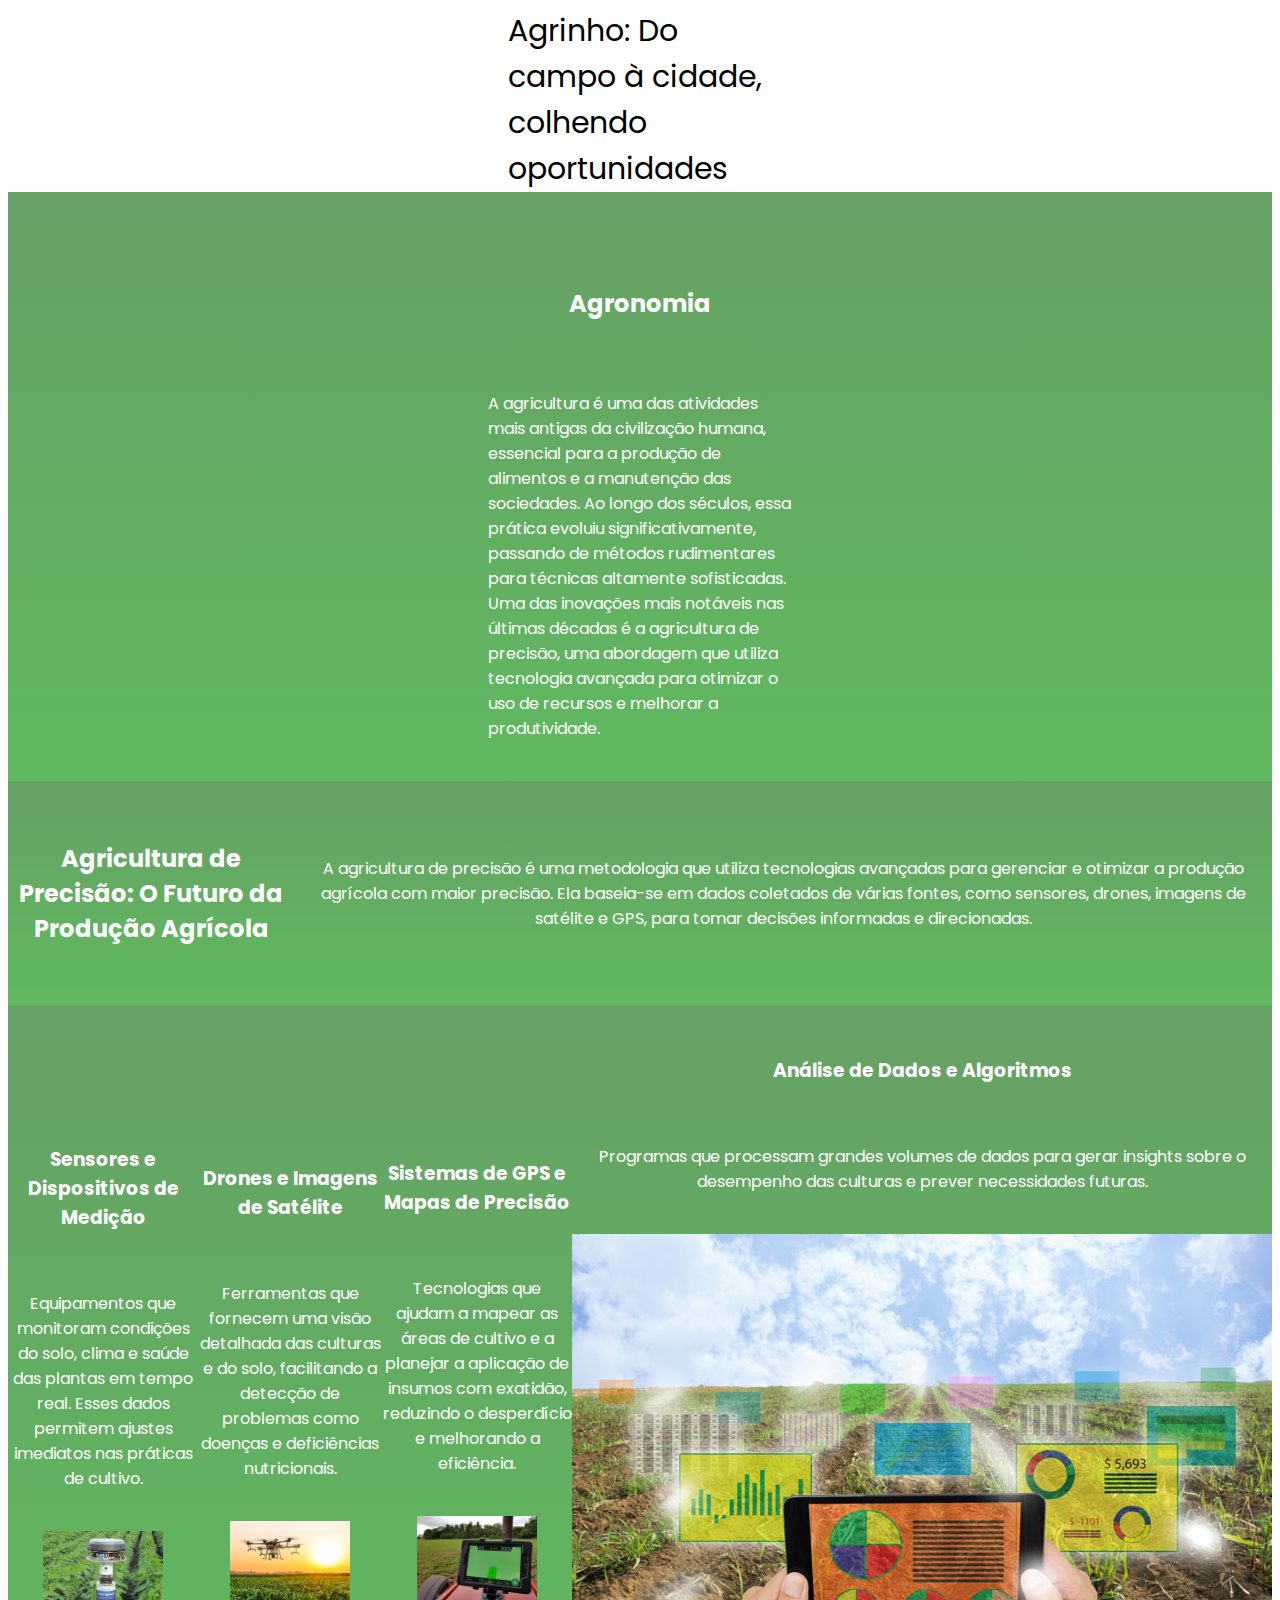
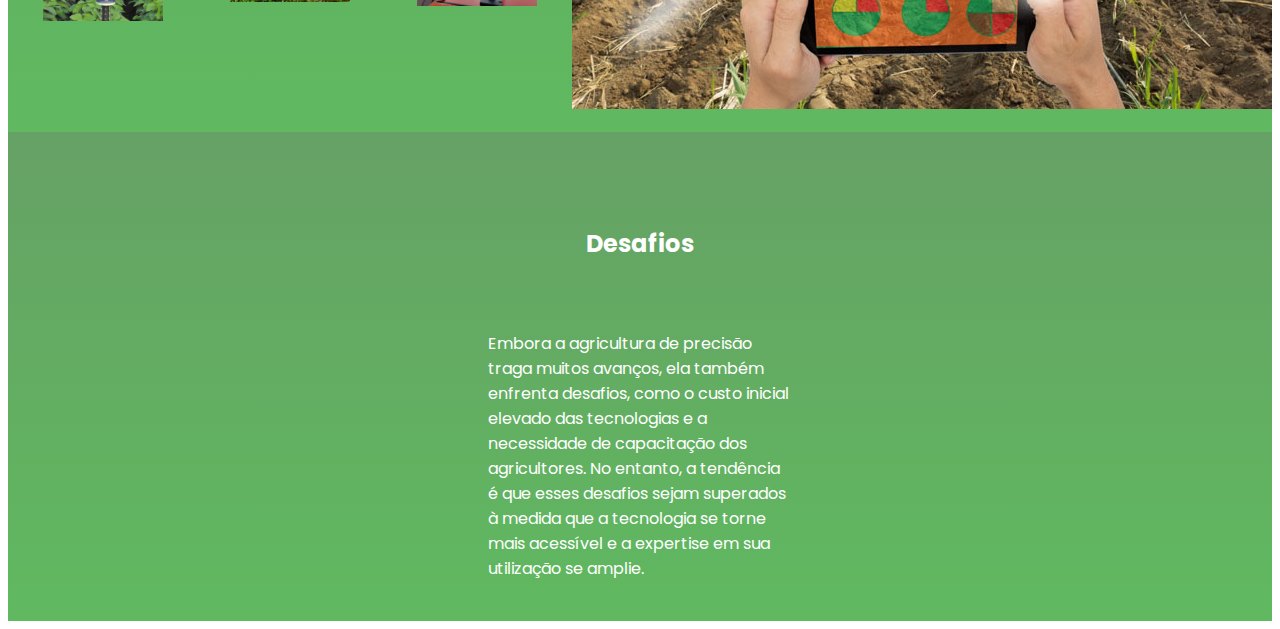
<file: agro/index.html>
<!DOCTYPE html>
<html lang="en">
<head>
    <meta charset="UTF-8">
    <meta http-equiv="X-UA-Compatible" content="IE=edge">
    <meta name="viewport" content="width=device-width, initial-scale=1.0">
    <title>Agronomia de Precisão</title>
    <link rel="stylesheet" href="style.css">
    <link rel="preconnect" href="https://fonts.googleapis.com">
    <link rel="preconnect" href="https://fonts.gstatic.com" crossorigin>
    <link href="https://fonts.googleapis.com/css2?family=Poppins&display=swap" rel="stylesheet">
</head>
<body>
    <header class="agronomia-cabeçalho">
        <div class="agronomia-cabeçalho">Agrinho: Do campo à cidade, colhendo oportunidades
            <div class="container">
        </div>
    </header>
    <section class="agronomia">
        <div class="agronomia-div-conteudo">
            <h2 class="agronomia-titulo">Agronomia</h2>
            <p class="agronomia-texto-1">A agricultura é uma das atividades mais antigas da civilização humana, essencial para a produção de alimentos e a manutenção das sociedades. Ao longo dos séculos, essa prática evoluiu significativamente, passando de métodos rudimentares para técnicas altamente sofisticadas. Uma das inovações mais notáveis nas últimas décadas é a agricultura de precisão, uma abordagem que utiliza tecnologia avançada para otimizar o uso de recursos e melhorar a produtividade.</p>
        </div>
    </section>

    <section class="agronomia">
        <h2 class="agronomia-titulo-2">Agricultura de Precisão: O Futuro da Produção Agrícola</h2>
        <p class="agronomia-texto">A agricultura de precisão é uma metodologia que utiliza tecnologias avançadas para gerenciar e otimizar a produção agrícola com maior precisão. Ela baseia-se em dados coletados de várias fontes, como sensores, drones, imagens de satélite e GPS, para tomar decisões informadas e direcionadas.</p>
    </section>


<section>
        <div class="agronomia-todos">
        <span></span>
        <div class="agronomia-div">
            <h3 class="agronomia-nome">Sensores e Dispositivos de Medição</h3>
            <p class="agronomia-texto"> Equipamentos que monitoram condições do solo, clima e saúde das plantas em tempo real. Esses dados permitem ajustes imediatos nas práticas de cultivo.</p>
            <img class="agronomia-imagem" src="sensor.jpeg" alt="foto do sensor">
        </div>
        <div class="agronomia-div">
            <h3 class="agronomia-nome">Drones e Imagens de Satélite</h3>
            <p class="agronomia-texto">Ferramentas que fornecem uma visão detalhada das culturas e do solo, facilitando a detecção de problemas como doenças e deficiências nutricionais.</p>
            <img class="agronomia-imagem" src="drone-DJI-Agricultura.jpg" alt="foto da drone">
        </div>
        <div class="agronomia-div">
            <h3 class="agronomia-nome">Sistemas de GPS e Mapas de Precisão</h3>
            <p class="agronomia-texto">Tecnologias que ajudam a mapear as áreas de cultivo e a planejar a aplicação de insumos com exatidão, reduzindo o desperdício e melhorando a eficiência.</p>
            <img class="agronomia-imagem" src="GPS-agrícola-1.jpg" alt="foto do gps">
        </div>
        <span></span>
        <span></span>
        <div class="agronomia-div">
            
            <h3 class="agronomia-nome">Análise de Dados e Algoritmos</h3>
            <p class="agronomia-texto">Programas que processam grandes volumes de dados para gerar insights sobre o desempenho das culturas e prever necessidades futuras.</p>
            <img class="estudante-imagem" src="algoritimo.jpg" alt="foto do algoritimo">
        </div>
    </section>
        <section class="agronomia">
            <div class="agronomia-div-conteudo">
                <h2 class="agronomia-titulo">Desafios</h2>
                <p class="agronomia-texto-seis">Embora a agricultura de precisão traga muitos avanços, ela também enfrenta desafios, como o custo inicial elevado das tecnologias e a necessidade de capacitação dos agricultores. No entanto, a tendência é que esses desafios sejam superados à medida que a tecnologia se torne mais acessível e a expertise em sua utilização se amplie.</p> 
    </section>
</body>
</html>
</file>
<file: agro/style.css>
*{
    margin: 50;
    padding: 50;
}
body {
    font-family: 'Poppins', sans-serif;
}
.cabeçalho {
    background-color: #424E61;
    color: white;
    display: flex;
    justify-content: space-around;
    align-items: center;
    padding: 24%px 0;
}

.cabeçalho-lista-item{
    display: inline-block;
    margin: 0 16px;
    font-size: 16px;
}

.agronomia-cabeçalho{
    display: inline-block;
    color:black;
    margin: 0 250px;
    font-size: 30px;
}

.agronomia-imagem{
    width: 25%;
}

.agronomia{
    background-image: linear-gradient(#177015a8,#1d9c1db4);
    color:white;
    display: flex;
    justify-content: center;
    align-items: center;
    padding: 24px 0;
}

.agronomia-div-conteudo{
    width: 24%;
}

.agronomia-titulo-2{
    text-align: center;
    padding: 16px 0;
}

.agronomia-texto{
    padding: 24px 0;
    text-align: center
}

.agronomia{
    padding: 24px 0;
}

.agronomia-nome{
    text-align: center;
    padding: 16px 0;
}

.agronomia-imagem{
    background-image: color rgb(88, 197, 88);
    width: 120px;

}

.agronomia-icone{
    width: 60px;
    padding: 4px 8px;
}

.agronomia-div{
    text-align: center;
    padding: 16px 0;
}

.agronomia-titulo{
    text-align: center;
    padding: 50px 0;
}

.agronomia-todos{
    background-image: linear-gradient(#177015a8,#1d9c1db4);
    color:white;
    display: flex;
    align-items: center;
    grid-template-columns: 20% 20% 20% 20% 20%;
}
</file>
